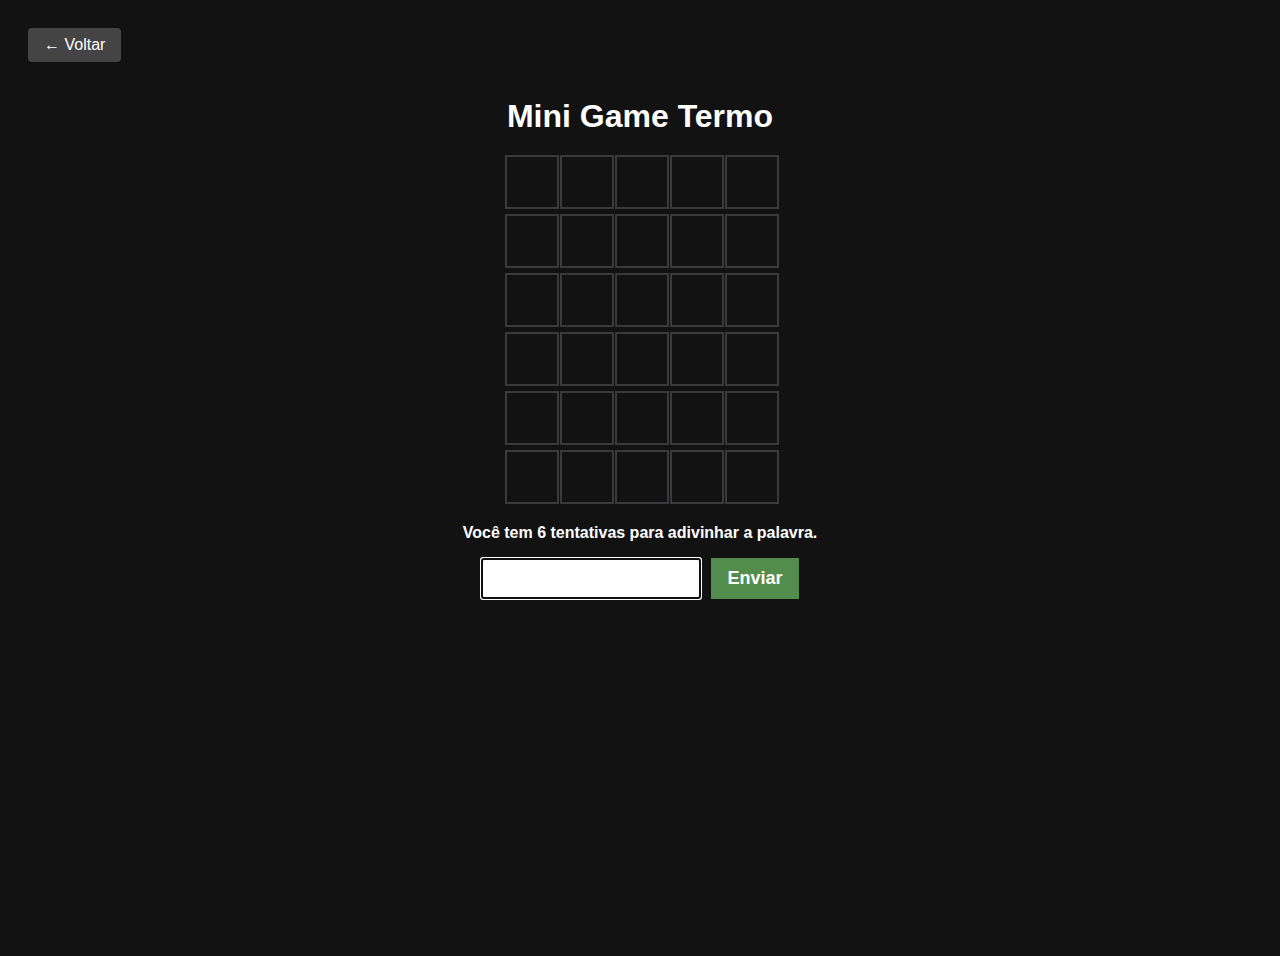
<file: termoo.html>
<!DOCTYPE html>
<html lang="pt-BR">
  <head>
    <meta charset="UTF-8" />
    <meta name="viewport" content="width=device-width, initial-scale=1" />
    <title>Mini Game Termo</title>
    <style>
      body {
        font-family: Arial, sans-serif;
        background: #121213;
        color: #fff;
        display: flex;
        flex-direction: column;
        align-items: center;
        padding: 20px;
        min-height: 100vh;
      }
      h1 {
        margin-bottom: 20px;
      }
      #board {
        display: grid;
        grid-template-columns: repeat(5, 50px);
        grid-gap: 5px;
        margin-bottom: 20px;
      }
      .tile {
        width: 50px;
        height: 50px;
        border: 2px solid #3a3a3c;
        display: flex;
        justify-content: center;
        align-items: center;
        font-weight: bold;
        font-size: 24px;
        text-transform: uppercase;
        user-select: none;
      }
      .correct {
        background-color: #538d4e;
        border-color: #538d4e;
        color: white;
      }
      .present {
        background-color: #b59f3b;
        border-color: #b59f3b;
        color: white;
      }
      .absent {
        background-color: #3a3a3c;
        border-color: #3a3a3c;
        color: white;
      }
      #message {
        height: 24px;
        margin-bottom: 10px;
        font-weight: bold;
        text-align: center;
      }
      #input-row {
        display: flex;
        gap: 10px;
      }
      #guess-input {
        width: 200px;
        padding: 8px;
        font-size: 18px;
        text-transform: uppercase;
        letter-spacing: 2px;
      }
      #submit-btn {
        padding: 8px 16px;
        font-size: 18px;
        cursor: pointer;
        background: #538d4e;
        border: none;
        color: white;
        font-weight: bold;
      }
      #submit-btn:disabled {
        background: #666;
        cursor: not-allowed;
      }
      #back-btn {
        align-self: flex-start;
        margin-bottom: 15px;
        padding: 8px 16px;
        font-size: 16px;
        background: #444;
        border: none;
        color: white;
        cursor: pointer;
        border-radius: 4px;
      }
      #back-btn:hover {
        background: #666;
      }
    </style>
  </head>
  <body>
    <button id="back-btn" onclick="window.location.href='./index.html'">
      ← Voltar
    </button>
    <h1>Mini Game Termo</h1>
    <div id="board"></div>
    <div id="message"></div>
    <div id="input-row">
      <input type="text" id="guess-input" maxlength="5" autocomplete="off" />
      <button id="submit-btn">Enviar</button>
    </div>

    <script>
      const words = [
        "ABRIR",
        "ABRIL",
        "ACENO",
        "AÇÃO",
        "ACRES",
        "AÇUDE",
        "ADORA",
        "AFETO",
        "ÁGIL",
        "ÁGUA",
        "ALIAN",
        "ALTO",
        "AMADO",
        "AMIGA",
        "AMIGO",
        "ANJOS",
        "ANTES",
        "APITO",
        "APOIO",
        "AREIA",
        "ARMAR",
        "AROMA",
        "ARROZ",
        "ATIVO",
        "AVISO",
        "AVIVA",
        "AZEITE",
        "BAILE",
        "BALÃO",
        "BANCO",
        "BARCO",
        "BARRO",
        "BATER",
        "BEIJA",
        "BICHO",
        "BOMBA",
        "BORDA",
        "BORRA",
        "BRISA",
        "BATER",
        "CABER",
        "CABOS",
        "CAIXA",
        "CALMA",
        "CAMPO",
        "CANAL",
        "CANTO",
        "CAPAZ",
        "CARRO",
        "CASAS",
        "CASCO",
        "CARTA",
        "CASAR",
        "CASTA",
        "CESTA",
        "CHAVE",
        "CHUVA",
        "CINCO",
        "CINZA",
        "CISNE",
        "CITAR",
        "CLIMA",
        "COBRA",
        "COLAR",
        "COMER",
        "CONTA",
        "CORDA",
        "CORPO",
        "COSTA",
        "COURO",
        "CREME",
        "CRISE",
        "CRUZA",
        "CURSO",
        "DADOS",
        "DANÇA",
        "DESTA",
        "DEVER",
        "DIAS",
        "DIZEM",
        "DOIDO",
        "DORMA",
        "DRAMA",
        "DUCHA",
        "DUPLA",
        "DURAR",
        "EDUCA",
        "ELAJE",
        "ELITE",
        "ELMO",
        "EMERG",
        "ENFIM",
        "ENTÃO",
        "ENTRE",
        "ESPER",
        "ESTAR",
        "ESTILO",
        "ESTO",
        "ÉTICO",
        "ETILO",
        "FÁCIL",
        "FALAR",
        "FALSO",
        "FAROL",
        "FAVOR",
        "FEITO",
        "FELIZ",
        "FERRO",
        "FICAR",
        "FILHO",
        "FINAL",
        "FIRME",
        "FLORA",
        "FOLHA",
        "FORÇA",
        "FORTE",
        "FRACO",
        "FRUTA",
        "FUGIR",
        "FUMAR",
        "FURAR",
        "FUTEB",
        "GABAR",
        "GADOS",
        "GANHO",
        "GARÇA",
        "GARFO",
        "GAROA",
        "GENTE",
        "GIRAR",
        "GLÓRIA",
        "GOLPE",
        "GORDO",
        "GOSTO",
        "GRATO",
        "GRAVA",
        "GREVE",
        "GUARD",
        "GUIA",
        "HÁBITO",
        "HOMEM",
        "HORAS",
        "HOJE",
        "IDEIA",
        "ÍNDIO",
        "INFER",
        "INICIO",
        "JANEL",
        "JANTA",
        "JOVEM",
        "JUIZ",
        "JUNTO",
        "LAGOA",
        "LARGO",
        "LARVA",
        "LASCA",
        "LÁPIS",
        "LÁUREA",
        "LEIGO",
        "LEITE",
        "LENTO",
        "LEVAR",
        "LIBER",
        "LIMPO",
        "LINDA",
        "LINHA",
        "LISO",
        "LIXO",
        "LOJA",
        "LOUCO",
        "LUGAR",
        "LUNAR",
        "LUXO",
        "MÁGIA",
        "MALTA",
        "MALVA",
        "MANDA",
        "MANGA",
        "MANTO",
        "MAPA",
        "MARCO",
        "MARCIA",
        "MARÉ",
        "MARIA",
        "MARTE",
        "MASCA",
        "MATAR",
        "MEIA",
        "MEIO",
        "MEMO",
        "MENOR",
        "MESMO",
        "METRO",
        "MEXER",
        "MILHO",
        "MIMOS",
        "MINHA",
        "MINTO",
        "MIRAR",
        "MISSA",
        "MISTO",
        "MODO",
        "MOLHO",
        "MONTE",
        "MORAR",
        "MORRO",
        "MOTEL",
        "MOVER",
        "MULHER",
        "MUNDO",
        "MURAL",
        "MÚSICA",
        "NATAL",
        "NAVE",
        "NEGRO",
        "NENÉM",
        "NESTE",
        "NÍVEL",
        "NOVA",
        "NÚCLEO",
        "NÚMERO",
        "OCASO",
        "ÓDIO",
        "ÓLEO",
        "ONDA",
        "OPERA",
        "ÓPTICA",
        "ORDEM",
        "ÓRGÃO",
        "ORIGEM",
        "ÓTIMO",
        "OUVIR",
        "PÁGINA",
        "PÁRA",
        "PÁSSARO",
        "PÁTEO",
        "PAVÃO",
        "PEDIR",
        "PÊNIS",
        "PENTE",
        "PÊRA",
        "PERTO",
        "PERU",
        "PESSOA",
        "PÉS",
        "PIADA",
        "PIANO",
        "PIQUE",
        "PIRAR",
        "PODER",
        "PONTO",
        "PORÃO",
        "PORTA",
        "POSAR",
        "POSTO",
        "PRAIA",
        "PRATA",
        "PREÇO",
        "PRETO",
        "PRIME",
        "PRIOR",
        "PROSA",
        "PROVA",
        "PÚBLICO",
        "PUDOR",
        "PULO",
        "PÚRPURA",
        "PUTO",
        "QUEDA",
        "QUEIMAR",
        "QUEM",
        "QUENTE",
        "QUEIXO",
        "QUILO",
        "QUIOSQUE",
        "QUIRÓFANO",
        "QUITA",
        "QUIXÓ",
      ];

      const word = words[Math.floor(Math.random() * words.length)];
      const maxAttempts = 6;
      let currentAttempt = 0;

      const board = document.getElementById("board");
      const message = document.getElementById("message");
      const input = document.getElementById("guess-input");
      const submitBtn = document.getElementById("submit-btn");

      function createBoard() {
        board.innerHTML = "";
        for (let i = 0; i < maxAttempts * 5; i++) {
          const tile = document.createElement("div");
          tile.classList.add("tile");
          board.appendChild(tile);
        }
      }

      function showMessage(msg) {
        message.textContent = msg;
      }

      function checkGuess(guess) {
        guess = guess.toUpperCase();
        if (guess.length !== 5) {
          showMessage("A palavra deve ter 5 letras.");
          return false;
        }
        if (!words.includes(guess)) {
          showMessage("Palavra não está na lista.");
          return false;
        }
        return true;
      }

      function updateBoard(guess, attempt) {
        const start = attempt * 5;
        const guessArr = guess.split("");
        const wordArr = word.split("");
        const tileEls = board.children;

        // Para marcar letras que já foram avaliadas no word
        const letterCount = {};

        for (const letter of wordArr) {
          letterCount[letter] = (letterCount[letter] || 0) + 1;
        }

        // Primeiro marcar as letras corretas na posição certa
        for (let i = 0; i < 5; i++) {
          const tile = tileEls[start + i];
          tile.textContent = guessArr[i];
          if (guessArr[i] === wordArr[i]) {
            tile.classList.add("correct");
            letterCount[guessArr[i]]--;
          }
        }
        // Depois marcar as letras presentes mas na posição errada
        for (let i = 0; i < 5; i++) {
          const tile = tileEls[start + i];
          if (tile.classList.contains("correct")) continue;
          if (wordArr.includes(guessArr[i]) && letterCount[guessArr[i]] > 0) {
            tile.classList.add("present");
            letterCount[guessArr[i]]--;
          } else {
            tile.classList.add("absent");
          }
        }
      }

      function endGame(win) {
        input.disabled = true;
        submitBtn.disabled = true;
        if (win) {
          showMessage("Parabéns! Você acertou a palavra!");
        } else {
          showMessage(`Fim de jogo! A palavra era: ${word}`);
        }
      }

      submitBtn.addEventListener("click", () => {
        const guess = input.value.toUpperCase();
        if (!checkGuess(guess)) return;
        updateBoard(guess, currentAttempt);
        if (guess === word) {
          endGame(true);
          return;
        }
        currentAttempt++;
        input.value = "";
        if (currentAttempt === maxAttempts) {
          endGame(false);
        } else {
          showMessage(`Tentativa ${currentAttempt + 1} de ${maxAttempts}`);
        }
      });

      input.addEventListener("keyup", (e) => {
        if (e.key === "Enter") submitBtn.click();
      });

      createBoard();
      showMessage(
        `Você tem ${maxAttempts} tentativas para adivinhar a palavra.`
      );
      input.focus();
    </script>
  </body>
</html>
</file>
